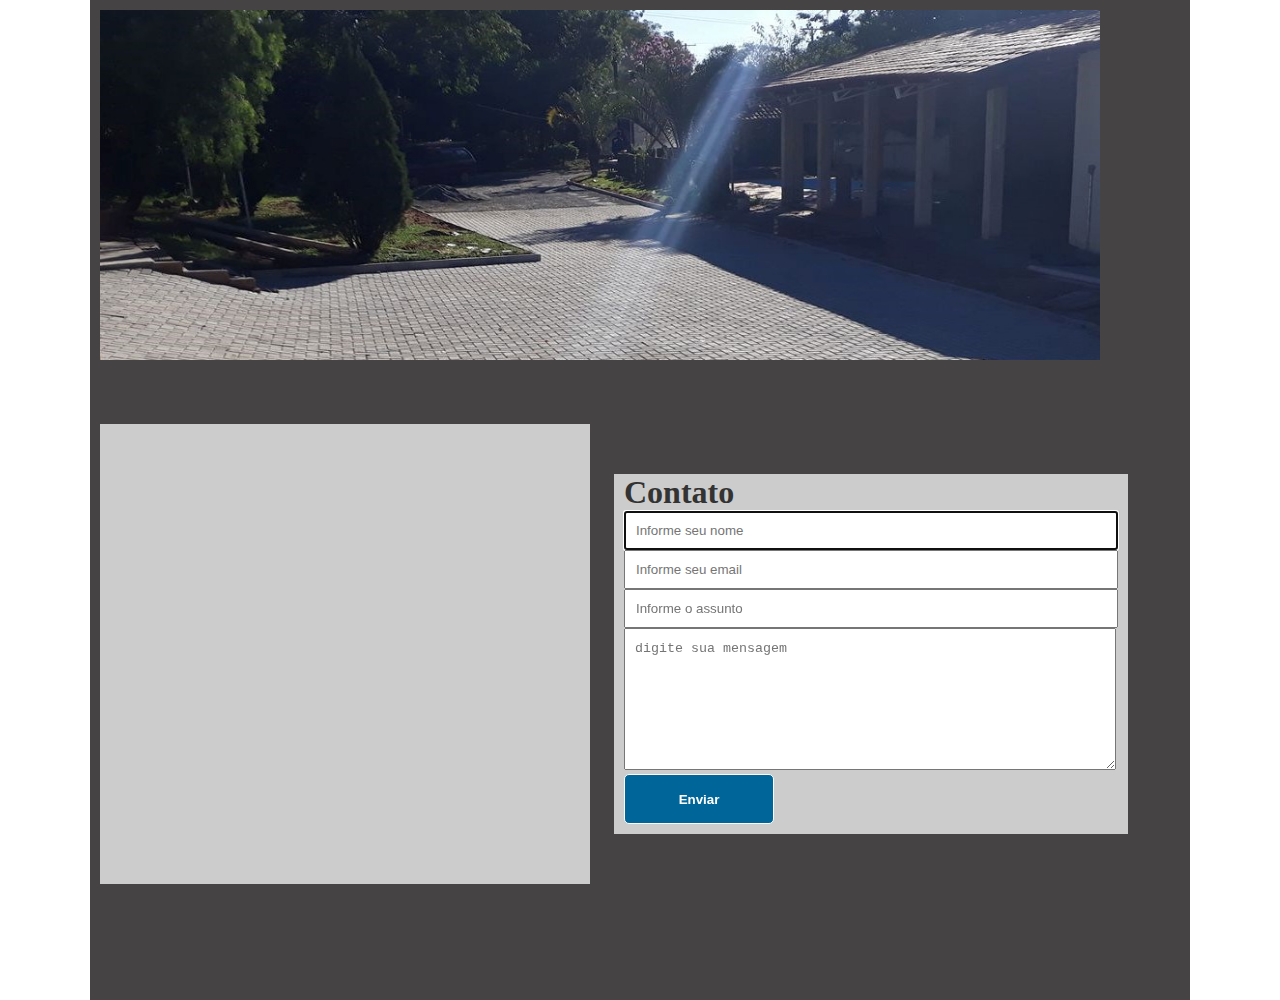
<file: Lixo/index.html>
<!DOCTYPE html>
<html lang="pt-br">
  <head>
    <!-- Meta tags Obrigatórias -->
    <meta charset="utf-8">
    <meta name="viewport" content="width=device-width, initial-scale=1, shrink-to-fit=no">
    <link rel="stylesheet" type="text/css" href="style.css">
    <!-- Bootstrap CSS -->
    <link rel="stylesheet" href="https://stackpath.bootstrapcdn.com/bootstrap/4.1.3/css/bootstrap.min.css" integrity="sha384-MCw98/SFnGE8fJT3GXwEOngsV7Zt27NXFoaoApmYm81iuXoPkFOJwJ8ERdknLPMO" crossorigin="anonymous">

    <title>Contatos</title>
  </head>
  <body>
    <div id="container">
    <span class="capa">
      
      <img src="18954633_657763077755353_1171619262800441009_o2.jpg" class="borda" style="border-radius: 5px;">

    </span> 
       <iframe src="https://www.google.com/maps/embed?pb=!1m18!1m12!1m3!1d5195.510983896149!2d-47.186223063637!3d-22.958289384876036!2m3!1f0!2f0!3f0!3m2!1i1024!2i768!4f13.1!3m3!1m2!1s0x94c8b70e49a561b1%3A0xd75330939e219fec!2sAv.%20Armando%20Mario%20Tozi%2C%20851%20-%20Jardim%20Lisa%2C%20Campinas%20-%20SP%2C%2013058-378!5e0!3m2!1spt-BR!2sbr!4v1590542252791!5m2!1spt-BR!2sbr" width="600" height="450" frameborder="0" style="border:0;" allowfullscreen="" aria-hidden="false" tabindex="0"></iframe>
    <form name="formteste" action="email.php" method="post">
      
      <h1>Contato</h1>

      <p class="nome">
        <input type="text" name="nome" placeholder="Informe seu nome" required="required" autofocus>
      </p>
      <p class="email">
        <input type="email" name="email" placeholder="Informe seu email" required="required">
      </p>
      <p class="assunto">
        <input type="text" name="assunto" placeholder="Informe o assunto" required="required">
      </p>
      <p class="mensagem">
        <textarea name="mensagem" placeholder="digite sua mensagem"></textarea>
      </p>
      <p class="enviar">
        <input type="submit" name="enviar" value="Enviar">
      </p>
    
    </form>
  </div>

    <!-- JavaScript (Opcional) -->
    <!-- jQuery primeiro, depois Popper.js, depois Bootstrap JS -->
    <script src="https://code.jquery.com/jquery-3.3.1.slim.min.js" integrity="sha384-q8i/X+965DzO0rT7abK41JStQIAqVgRVzpbzo5smXKp4YfRvH+8abtTE1Pi6jizo" crossorigin="anonymous"></script>
    <script src="https://cdnjs.cloudflare.com/ajax/libs/popper.js/1.14.3/umd/popper.min.js" integrity="sha384-ZMP7rVo3mIykV+2+9J3UJ46jBk0WLaUAdn689aCwoqbBJiSnjAK/l8WvCWPIPm49" crossorigin="anonymous"></script>
    <script src="https://stackpath.bootstrapcdn.com/bootstrap/4.1.3/js/bootstrap.min.js" integrity="sha384-ChfqqxuZUCnJSK3+MXmPNIyE6ZbWh2IMqE241rYiqJxyMiZ6OW/JmZQ5stwEULTy" crossorigin="anonymous"></script>
  </body>
</html>
</file>
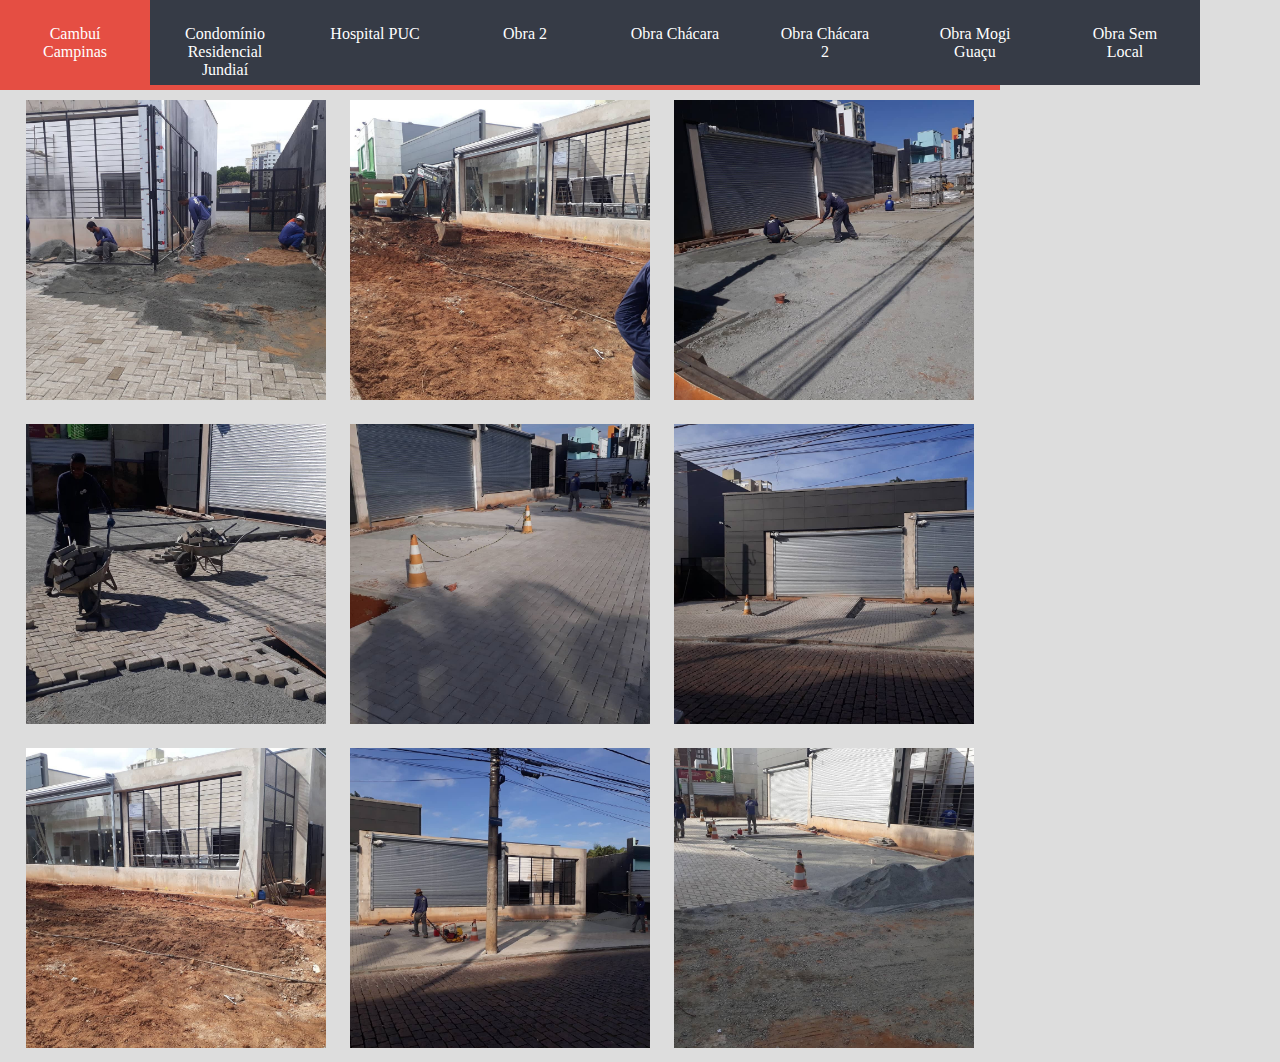
<file: Galeria/galeria.html>
<!DOCTYPE html>
<html>
<head>
	<title>galeria</title>
	<meta charset="utf-8">
	<link rel="stylesheet" type="text/css" href="galeria.css">
</head>
<body>
	<nav class="nav_tabs">
		<ul>
			<li>
				<input type="radio" name="tabs" class="rd_tabs" id="tab1" checked>
				<label for="tab1">Cambuí Campinas</label>
				<div class="content">
					<article align="center" class="zoom">
						<img src="fotos2/galeria/Obras/Cambuí Campinas/img10.jpg" class="galeria">
						<img src="fotos2/galeria/Obras/Cambuí Campinas/img2.jpg" class="galeria">
						<img src="fotos2/galeria/Obras/Cambuí Campinas/img3.jpg" class="galeria">
						<img src="fotos2/galeria/Obras/Cambuí Campinas/img4.jpg" class="galeria">
						<img src="fotos2/galeria/Obras/Cambuí Campinas/img5.jpg" class="galeria">
						<img src="fotos2/galeria/Obras/Cambuí Campinas/img6.jpg" class="galeria">
						<img src="fotos2/galeria/Obras/Cambuí Campinas/img7.jpg" class="galeria">
						<img src="fotos2/galeria/Obras/Cambuí Campinas/img8.jpg" class="galeria">
						<img src="fotos2/galeria/Obras/Cambuí Campinas/img9.jpg" class="galeria" >
					</article>
				</div>
			</li>

			<li>
				<input type="radio" name="tabs" class="rd_tabs" id="tab2">
				<label for="tab2">Condomínio Residencial Jundiaí</label>
				<div class="content">
					<article align="center" class="zoom">
						<img src="fotos2/galeria/Obras/Condomínio Residencial Jundiaí/img1.jpg" class="galeria">
						<img src="fotos2/galeria/Obras/Condomínio Residencial Jundiaí/img2.jpg" class="galeria">
						<img src="fotos2/galeria/Obras/Condomínio Residencial Jundiaí/img3.jpg" class="galeria">
					</article>
				</div>
			</li>

			<li>
				<input type="radio" name="tabs" class="rd_tabs" id="tab3">
				<label for="tab3">Hospital PUC</label>
				<div class="content">
					<article align="center" class="zoom">
						<img src="fotos2/galeria/Obras/Hospital PUC/img1.jpg" class="galeria">
						<img src="fotos2/galeria/Obras/Hospital PUC/img2.jpg" class="galeria">
						<img src="fotos2/galeria/Obras/Hospital PUC/img3.jpg" class="galeria">
					</article>
				</div>
			</li>

			<li>
				<input type="radio" name="tabs" class="rd_tabs" id="tab4">
				<label for="tab4">Obra 2</label>
				<div class="content">
					<article align="center" class="zoom">
						<img src="fotos2/galeria/Obras/Obra 2/img1.jpg" class="galeria">
						<img src="fotos2/galeria/Obras/Obra 2/img2.jpg" class="galeria">
						<img src="fotos2/galeria/Obras/Obra 2/img3.jpg" class="galeria">
						<img src="fotos2/galeria/Obras/Obra 2/img4.jpg" class="galeria">
						<img src="fotos2/galeria/Obras/Obra 2/img5.jpg" class="galeria">
						<img src="fotos2/galeria/Obras/Obra 2/img6.jpg" class="galeria">
						<img src="fotos2/galeria/Obras/Obra 2/img7.jpg" class="galeria">
						<img src="fotos2/galeria/Obras/Obra 2/img8.jpg" class="galeria">
					</article>
				</div>
			</li>

			<li>
				<input type="radio" name="tabs" class="rd_tabs" id="tab5">
				<label for="tab5">Obra Chácara</label>
				<div class="content">
					<article align="center" class="zoom">
						<img src="fotos2/galeria/Obras/Obra Chácara/img1.jpg" class="galeria">
						<img src="fotos2/galeria/Obras/Obra Chácara/img2.jpg" class="galeria">
						<img src="fotos2/galeria/Obras/Obra Chácara/img3.jpg" class="galeria">
						<img src="fotos2/galeria/Obras/Obra Chácara/img4.jpg" class="galeria">
						<img src="fotos2/galeria/Obras/Obra Chácara/img5.jpg" class="galeria">
						<img src="fotos2/galeria/Obras/Obra Chácara/img6.jpg" class="galeria">
						<img src="fotos2/galeria/Obras/Obra Chácara/img7.jpg" class="galeria">
						<img src="fotos2/galeria/Obras/Obra Chácara/img8.jpg" class="galeria">
					</article>
				</div>
			</li>

			<li>
				<input type="radio" name="tabs" class="rd_tabs" id="tab6">
				<label for="tab6">Obra Chácara 2</label>
				<div class="content">
					<article align="center" class="zoom">
						<img src="fotos2/galeria/Obras/Obra Chácara 2/img1.jpg" class="galeria">
						<img src="fotos2/galeria/Obras/Obra Chácara 2/img10.jpg" class="galeria">
						<img src="fotos2/galeria/Obras/Obra Chácara 2/img3.jpg" class="galeria">
						<img src="fotos2/galeria/Obras/Obra Chácara 2/img4.jpg" class="galeria">
						<img src="fotos2/galeria/Obras/Obra Chácara 2/img5.jpg" class="galeria">
						<img src="fotos2/galeria/Obras/Obra Chácara 2/img6.jpg" class="galeria">
						<img src="fotos2/galeria/Obras/Obra Chácara 2/img7.jpg" class="galeria">
						<img src="fotos2/galeria/Obras/Obra Chácara 2/img8.jpg" class="galeria">
						<img src="fotos2/galeria/Obras/Obra Chácara 2/img9.jpg" class="galeria">
					</article>
				</div>
			</li>

			<li>
				<input type="radio" name="tabs" class="rd_tabs" id="tab7">
				<label for="tab7">Obra Mogi Guaçu</label>
				<div class="content">
					<article align="center" class="zoom">
						<img src="fotos2/galeria/Obras/Obra Mogi Guaçu/img1.jpg" class="galeria">
						<img src="fotos2/galeria/Obras/Obra Mogi Guaçu/img2.jpg" class="galeria">
						<img src="fotos2/galeria/Obras/Obra Mogi Guaçu/img3.jpg" class="galeria">
						<img src="fotos2/galeria/Obras/Obra Mogi Guaçu/img4.jpg" class="galeria">
					</article>
				</div>
			</li>

			<li>
				<input type="radio" name="tabs" class="rd_tabs" id="tab8">
				<label for="tab8">Obra Sem Local</label>
				<div class="content">
					<article align="center" class="zoom">
						<img src="fotos2/galeria/Obras/Obra Sem Local/img7.jpg" class="galeria">
						<img src="fotos2/galeria/Obras/Obra Sem Local/img2.jpg" class="galeria">
						<img src="fotos2/galeria/Obras/Obra Sem Local/img3.jpg" class="galeria">
						<img src="fotos2/galeria/Obras/Obra Sem Local/img4.jpg" class="galeria">
						<img src="fotos2/galeria/Obras/Obra Sem Local/img5.jpg" class="galeria">
						<img src="fotos2/galeria/Obras/Obra Sem Local/img6.jpg" class="galeria">						
					</article>
				</div>
			</li>
		</ul>	
	</nav>
</body>
</html>
</file>
<file: Lixo/style.css>
*{
	margin: 0;
	padding: 0;
}
#container{
	background-color: #454343;
	width: 1100px;
	height: 1000px;
	margin: auto;
}
.capa img{
	width: 1000px;
	height: 350px;
	margin: 0 auto;
	padding: 10px 10px 10px 10px;
		
}
iframe{
	max-width: 480px;
	height: 450px;
	background: #CCC;
	margin: 50px 10px 10px 10px;
	padding: 5px 5px 5px 5px;
	display: inline-block;
	vertical-align: middle;
}
textarea{
	width: 470px;
	height: 120px;
	line-height: 20px;
}
form{
	font-size: 16px;
	background: #CCC;
	max-width: 500px;
	margin: 50px 10px 10px 10px;
	padding: 0px 10px 10px 10px;
	display: inline-block;
	vertical-align: middle;
}
h1{
	color: #333;
}
input, textarea{
	width: 470px;
	padding: 10px;
}
.enviar input{
	background: #069;
	width: 150px;
	height: 50px;
	font-weight: bold;
	border-radius: 5px;
	border: 1px solid;
	color: #fff;
	cursor: pointer;
}
.enviar input:hover{
	background: #065;
}
</file>
<file: Galeria/galeria.css>
*{
	margin: 0;
	padding: 0;
}
body{
	background-color: #ddd;
}
.nava_tabs{
	width: 600px;
	height: 400px;
	margin: 100px auto;
	background-color: #c8c8c8;
	position: relative;
}
.nav_tabs ul{
	list-style: none;
}
.nav_tabs ul li{
	float: left;
}
.nav_tabs label{
	width: 100px;
	height: 35px;
	padding:25px;
	background-color: #363b46;
	display: block;
	color:#fff;
	cursor: pointer;
	text-align: center;
}
.rd_tabs:checked ~ label{
	background-color: #e54e43;
}
.rd_tabs{
	display: none;
}
.content{
	border-top: 5px solid #e54e43;
	display: none;
	position: absolute;
	height: 320px;
	width: 1000px;
	left: 0;
}
.rd_tabs:checked ~ .content{
	display: block;
}
.galeria{
	width: 300px;
	margin:10px;
}
.zoom{
	overflow: hidden;
}
.zoom img{
	max-width: 100%;
	-maz-transition: all 0.3s;
	-webkit-transition: all 0.3s;
	transition: all 0.3s;
}
.zoom:hover img{
	-webkit-transform: scale(1.1);
    -maz-transform: scale(1.1);
    transform: scale(1.1);
}
</file>
